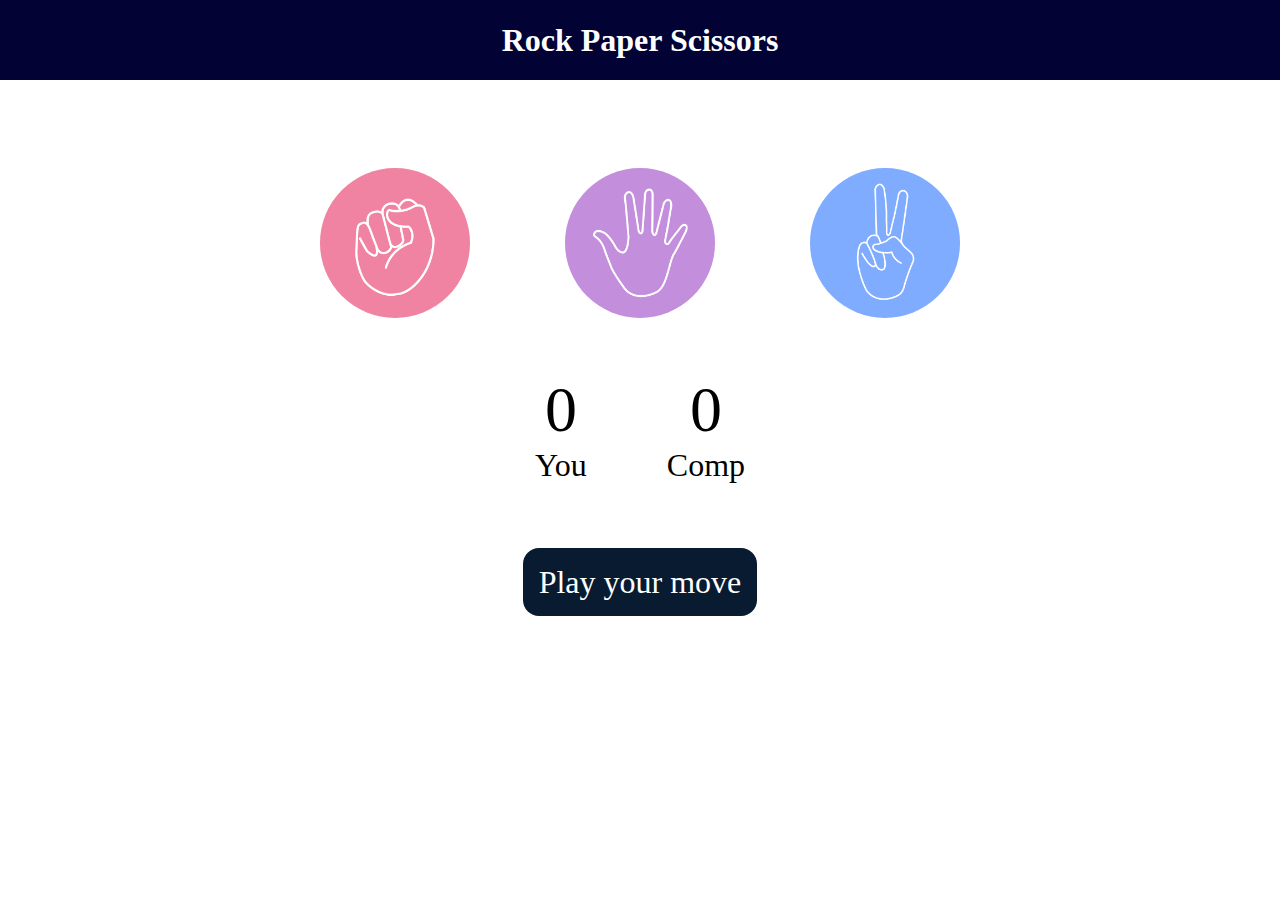
<file: Rock Paper Scissors/index.html>
<!DOCTYPE html>
<html lang="en">
<head>
    <meta charset="UTF-8">
    <meta name="viewport" content="width=device-width, initial-scale=1.0">
    <title>Rock Paper Scissors</title>
    <link rel="stylesheet" href="style.css">
</head>
<body>
    <h1>Rock Paper Scissors</h1>

     <div class="choices" >
    <div class="choice" id="rock">
        <img src="./images/rock.png">
    </div>

     <div class="choice" id="paper">
        <img src="./images/paper (1).png">
    </div>
    
 <div class="choice" id="scissors">
        <img src="./images/scissors.png">
    </div>
</div>

 <div class="score-board">
      <div class="score">
        <p id="user-score">0</p>
        <p>You</p>
      </div>
      <div class="score">
        <p id="comp-score">0</p>
        <p>Comp</p>
      </div>
    </div>

    <div class="msg-container">
      <p id="msg">Play your move</p>
    </div>
<script src="app.js"></script>
  </body>
</html>
</file>
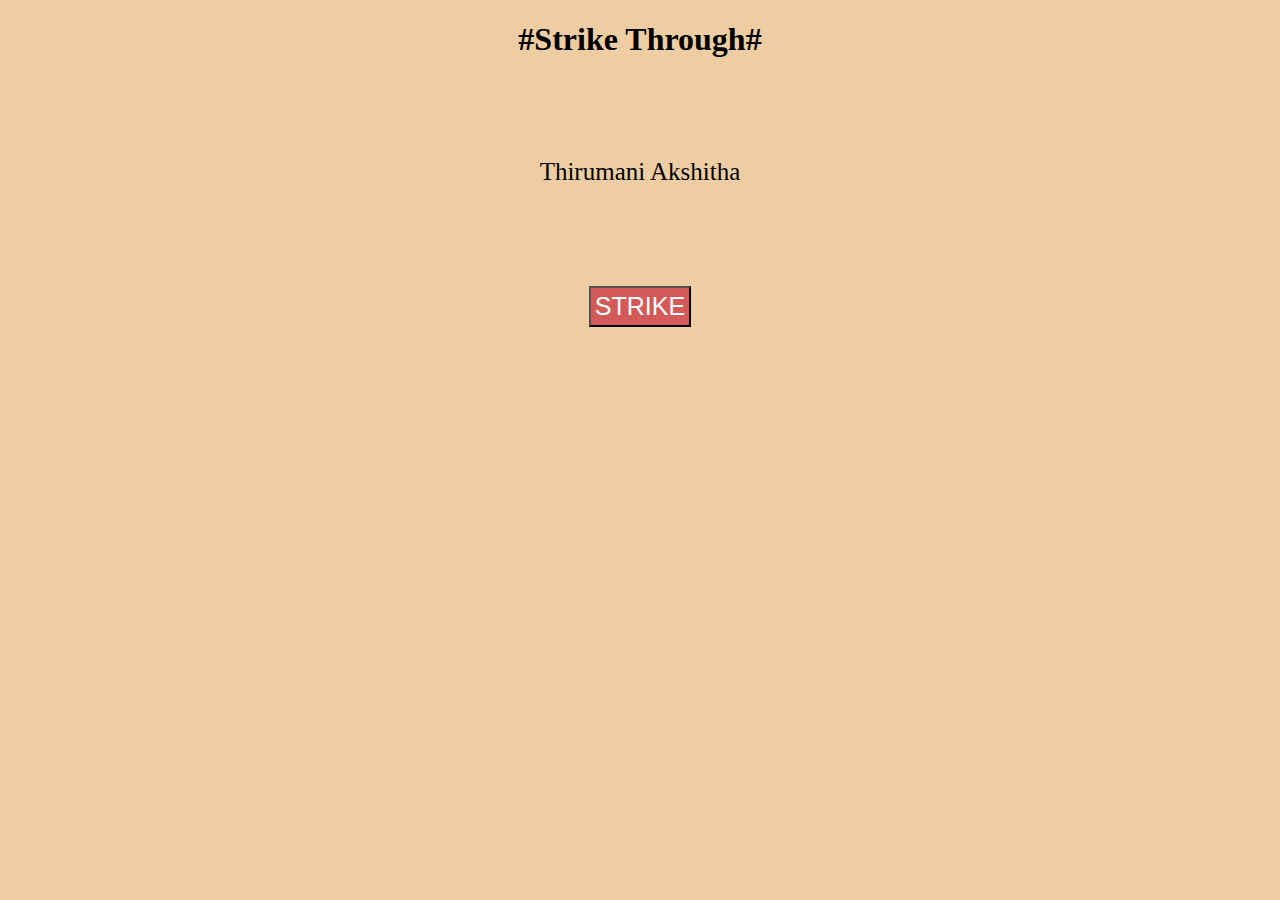
<file: strikethroughproject/index.html>
<!DOCTYPE html>
<html lang="en">
<head>
    <meta charset="UTF-8">
    <meta name="viewport" content="width=device-width, initial-scale=1.0">
    <title>Document</title>
    <link rel="stylesheet" href="style.css">
</head>
<body>
    <script src="script.js"></script>
    <h1>#Strike Through#</h1>
    <div id="name">Thirumani Akshitha</div>
    <button onclick="strike()">STRIKE</button>
</body>
</html>
</file>
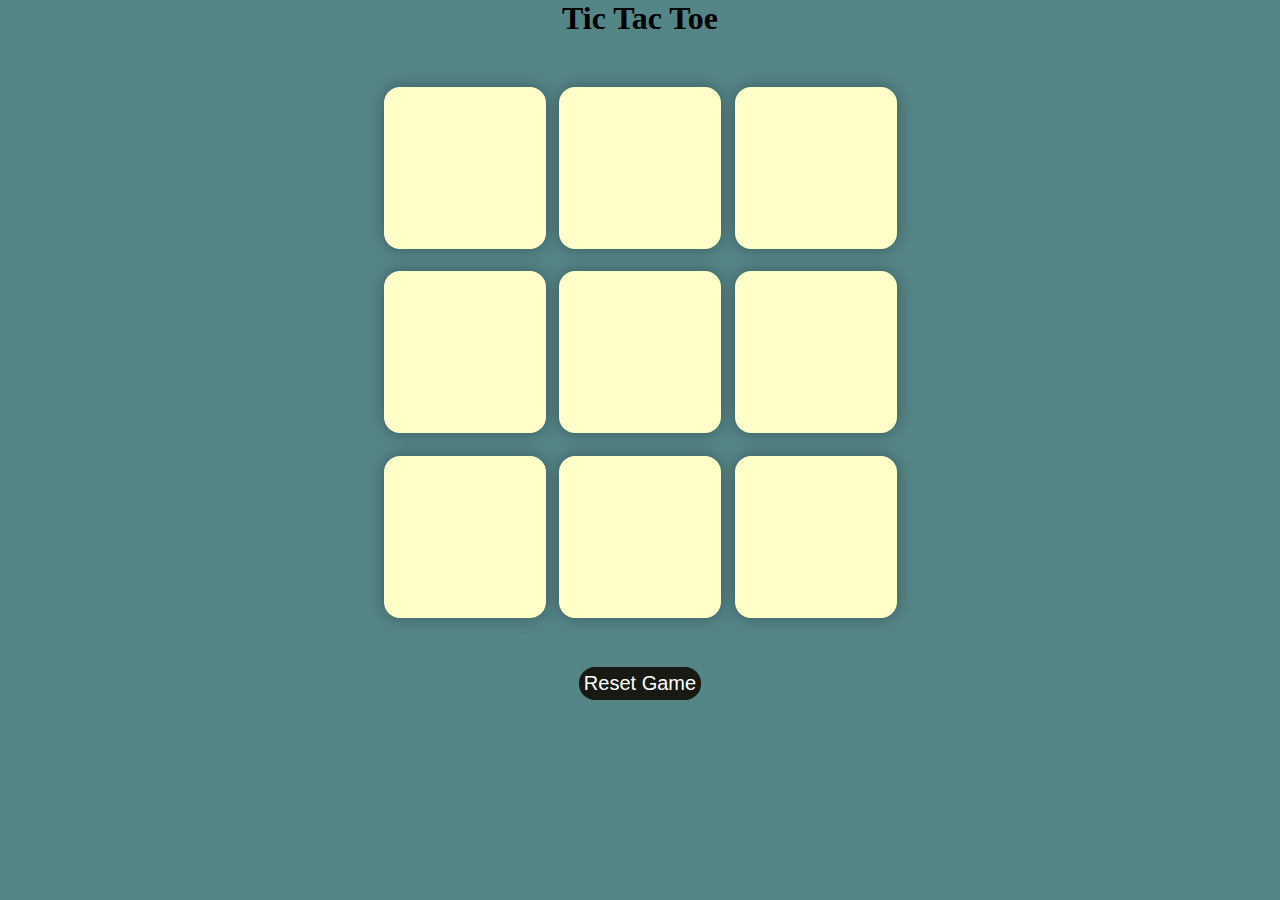
<file: TIC TAC TOE/index.html>
<!DOCTYPE html>
<html lang="en">
<head>
    <meta charset="UTF-8">
    <meta name="viewport" content="width=device-width, initial-scale=1.0">
    <title>Tic-Tac-Toe</title>
    <link rel="stylesheet" href="style.css">
</head>
<body>
    <div class="msg-container hide">
      <p id="msg">Winner</p>

         <button id="new-btn">New Game</button>

    </div>
    <main> <h1>Tic Tac Toe</h1></main>
    <div class="container">
    <div class="game">
        <button class="box"></button>
        <button class="box"></button>
        <button class="box"></button>
        <button class="box"></button>
        <button class="box"></button>
        <button class="box"></button>
        <button class="box"></button>
        <button class="box"></button>
        <button class="box"></button>
    </div>
    </div>
    <button id="reset-btn">Reset Game</button>







    <script src="app.js"></script>
</body>
</html>
</file>
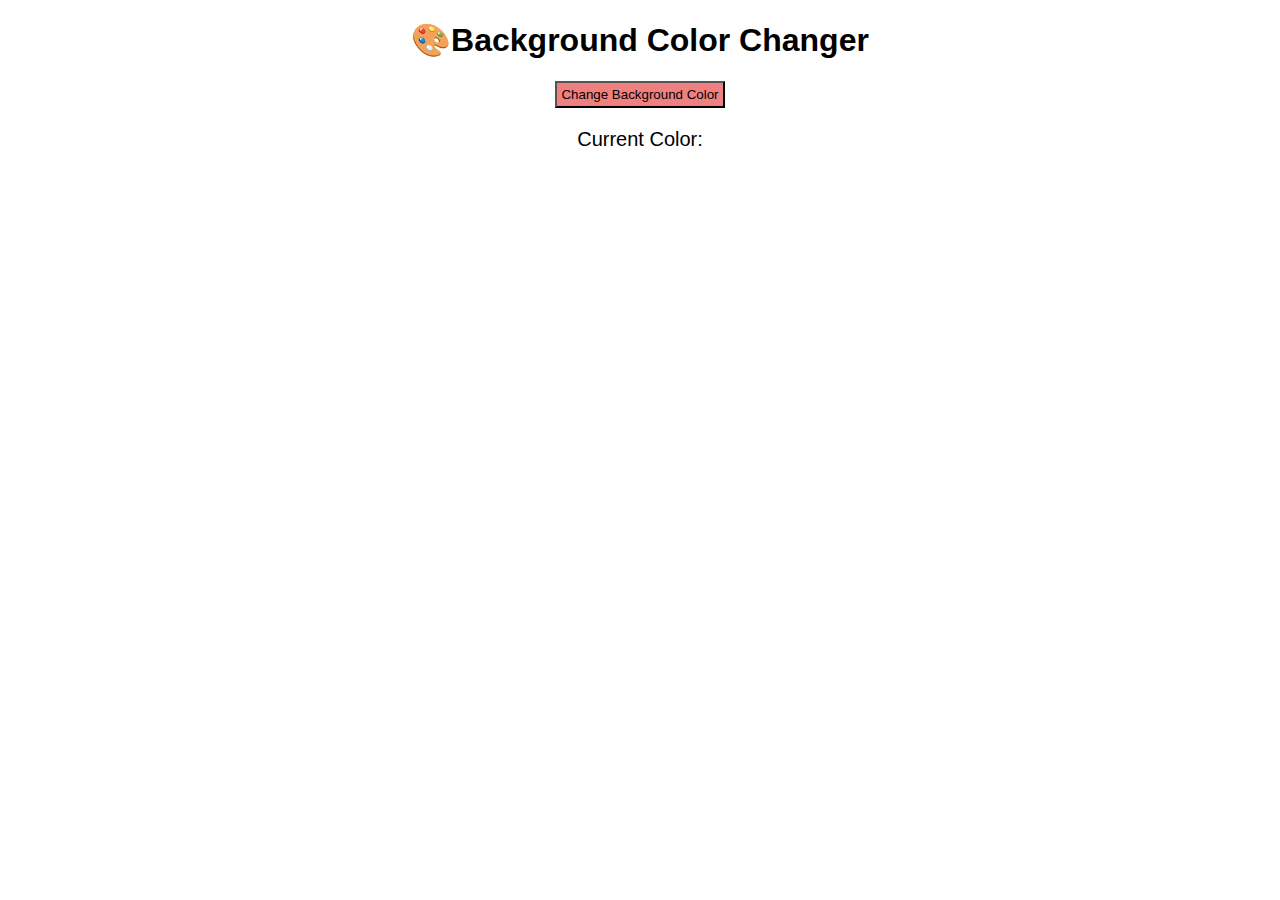
<file: Background color changer/changer.html>
<!DOCTYPE html>
<html lang="en">
<head>
    <meta charset="UTF-8">
    <meta name="viewport" content="width=device-width, initial-scale=1.0">
    <title>Background Color Changer</title>
<link rel="stylesheet" href="changer.css">
</head>
<body>

    <h1>🎨Background Color Changer</h1>
    <button id="changecolor"> Change Background Color</button>
    <p id="colorcode">Current Color: </p>

<script src="changer.js"></script>

</body>
</html>
</file>
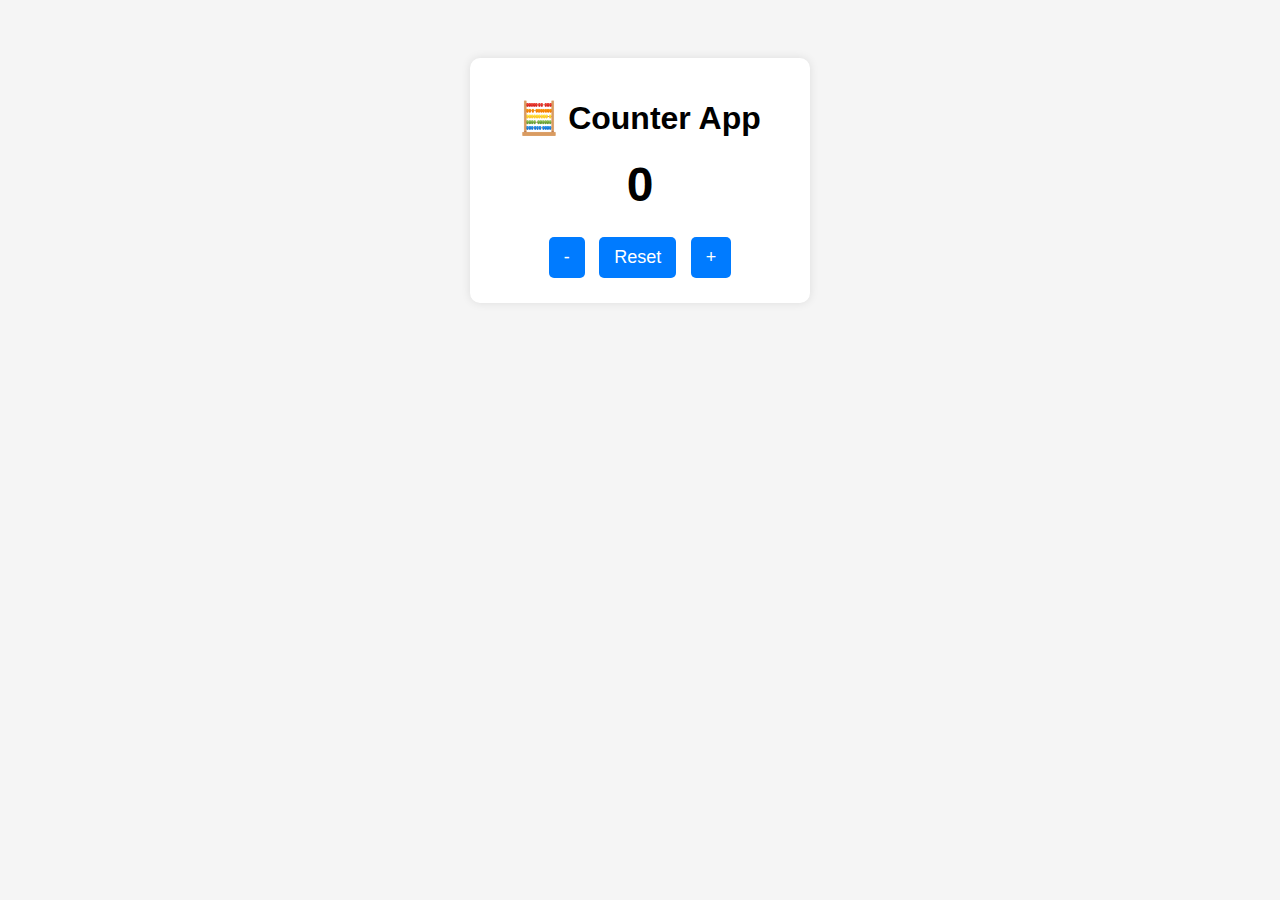
<file: counter/counter.html>
<!DOCTYPE html>
<html lang="en">
<head>
  <meta charset="UTF-8">
  <title>Counter App</title>
  <link rel="stylesheet" href="counter.css">
</head>
<body>
  <div class="container">
    <h1>🧮 Counter App</h1>
    <h2 id="count">0</h2>
    <div class="buttons">
      <button onclick="decrease()">-</button>
      <button onclick="reset()">Reset</button>
      <button onclick="increase()">+</button>
    </div>
  </div>
  <script src="counter.js"></script>
</body>
</html>
</file>
<file: Rock Paper Scissors/style.css>
*{
    margin: 0;
    padding: 0;
  text-align: center;

}

h1{
    background-color:rgb(2, 2, 52) ;
    color: white;
    height: 5rem;
   line-height: 5rem;
}

.choice{
    height: 165px;
    width: 165px;
    border-radius: 50%;
    display: flex;
    justify-content: center;
    align-items: center;
}

.choice:hover{
    cursor: pointer;
    background-color: black;
     
}

img{
    height: 150px;
    width: 150px;
    object-fit: cover;
  border-radius: 50%;
}

.choices{
    display: flex;
    justify-content: center;
    align-items: center;
    gap: 5rem;
    margin-top: 5rem;
}

.score-board {
  display: flex;
  justify-content: center;
  align-items: center;
  font-size: 2rem;
  margin-top: 3rem;
  gap: 5rem;
}

#user-score,
#comp-score{
    font-size: 4rem;
}
 
.msg-container{
    margin-top: 5rem;
}
#msg {
    margin-top: 5rem;
    background-color: #081b31;
    color: white;
   font-size: 2rem;
   display: inline;
   padding: 1rem;
   border-radius: 1rem;
}
</file>
<file: strikethroughproject/style.css>
button{
    font-family: Arial;
    font-size: 25px;
    padding: 4px 4px 4px 4px;
    cursor: pointer;
    border: 4, black;
    background-color: rgb(212, 89, 89);
    color: white;
}
body{
    text-align: center;
    background-color: rgb(239, 205, 163);
}
#name{
    font-size: 25px;
  margin : 100px;
}
</file>
<file: TIC TAC TOE/style.css>
*{
    margin: 0;
    padding: 0;
}

body{
    background-color: #548587;
    text-align: center;
}
.container{
    height: 70vh;
     display: flex;
    justify-content: center;
    align-items: center;
}

.game{
    height:60vmin ;
    width:60vmin ;
    display: flex;
    flex-wrap: wrap;
    justify-content: center;
    align-items: center;
    gap: 1.5vmin;
}

.box{
   height: 18vmin; 
    width: 18vmin;
    border-radius: 1rem;
    border: none;
    box-shadow: 0 0 1rem rgba(0,0,0,0.3);
    font-size: 12vmin;
    color: #b0413e;
    background-color:#ffffc7 ;
}

#reset-btn{
padding:5px ;
font-size: 1.25rem;
background-color: #191913;
color: white;
border-radius:1rem ;
border: none;
}

#new-btn{
 padding:5px ;
font-size: 1.25rem;
background-color: #191913;
color: white;
border: none;

}
 
#msg{
    color:#ffffc7 ;
    font-size: 8vmin;
}

.msg-container{
    height: 100vmin;
    display: flex;
    flex-wrap: wrap;
    justify-content: center;
    align-items: center;
    flex-direction: column;
    gap: 4rem
}
.hide{
 display: none;
}
</file>
<file: Background color changer/changer.css>
body{
    text-align: center;
      font-family: Arial;

}
#changecolor{
 padding: 4px 4px 4px 4px;
 cursor: pointer;
 background-color: lightcoral;
}
#colorcode{
    font-size: 20px;
     
}
</file>
<file: counter/counter.css>
body {
  font-family: Arial, sans-serif;
  background-color: #f5f5f5;
  text-align: center;
  padding-top: 50px;
}

.container {
  background: white;
  padding: 20px;
  margin: auto;
  width: 300px;
  border-radius: 10px;
  box-shadow: 0 0 10px rgba(0, 0, 0, 0.1);
}

h1 {
  margin-bottom: 10px;
}

#count {
  font-size: 48px;
  margin: 20px 0;
}

.buttons button {
  font-size: 18px;
  padding: 10px 15px;
  margin: 5px;
  border: none;
  background-color: #007bff;
  color: white;
  border-radius: 5px;
  cursor: pointer;
}

.buttons button:hover {
  background-color: #0056b3;
}
</file>
